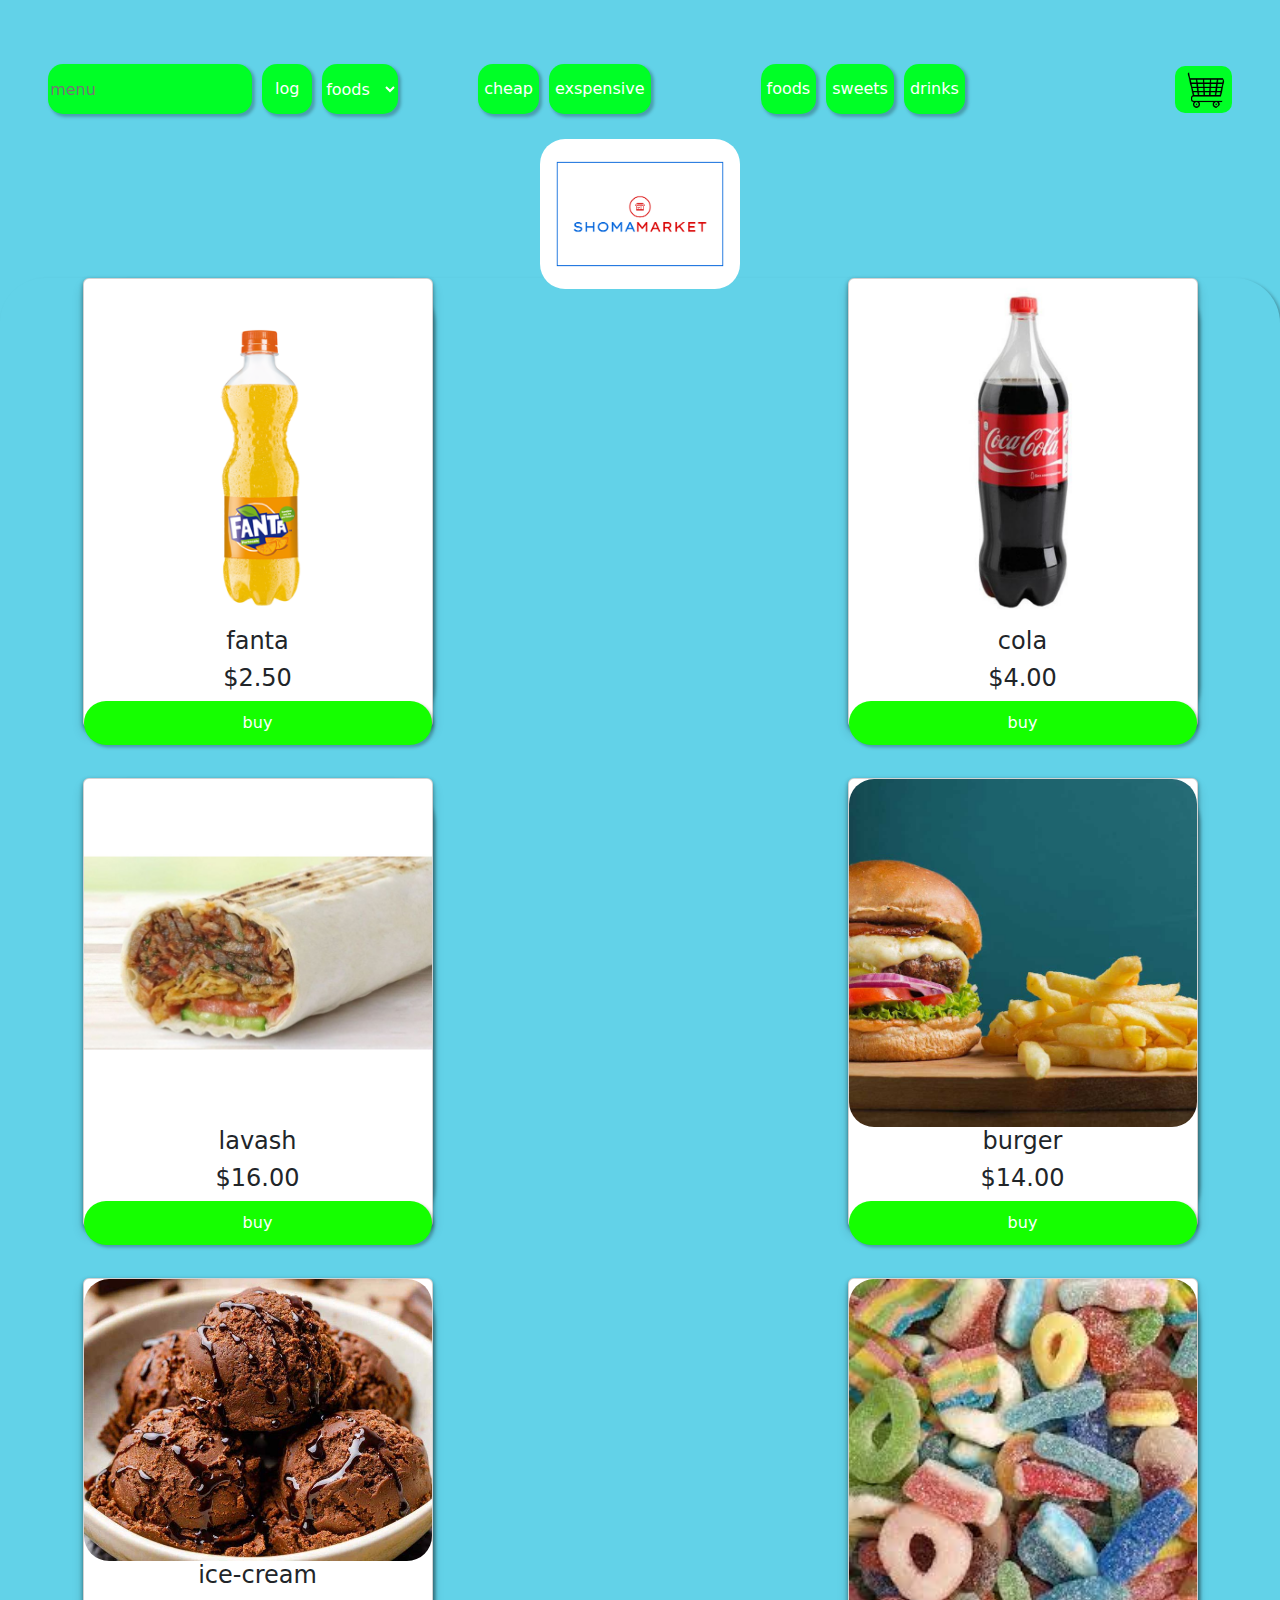
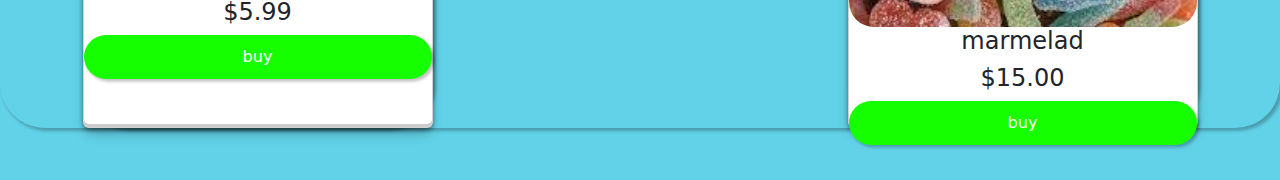
<file: index.html>
<!DOCTYPE html>
<html lang="en">
<head>
    <meta charset="UTF-8">
    <meta http-equiv="X-UA-Compatible" content="IE=edge">
    <meta name="viewport" content="width=device-width, initial-scale=1.0">
    <title>Document</title>
    <link href="https://cdn.jsdelivr.net/npm/bootstrap@5.3.0-alpha1/dist/css/bootstrap.min.css" rel="stylesheet">
    <title>Bootstrap Example</title>
    <link rel="stylesheet" href="./main.css">
 </head>
<body>
  <div class="menu-container">
    <header>
      <nav>
        <img class="logo" src="./images/mylogo.png" alt="img">
        
        <input type="text" name="" id="input" placeholder="menu">
        <button class="btn1" id="search">log</button>
        <select name="" id="select">
          <option value="foods">foods</option>
          <option value="drinks">drinks</option>
          <option value="sweets">sweets</option>
        </select>

        <button class="cheap">cheap</button>
        <button class="exspensive">exspensive</button>


        <button class="foods">foods</button>
        <button class="sweets">sweets</button>
        <button class="drinks">drinks</button>

        <div  class="modalkorzinka"></div>
        <button onclick="addClass()" id="korzinka" class="korzinka"><img src="./images/3081822.png" alt="" width="45px"></button>
 
      </nav>
      <div class="hero">
        <div class="box">
          <div class="card">
            <img src="./images/drinks1.webp" alt="img-card">
            <h4>title</h4>
            <h4 class="price">$10.99</h4>

            <button  class="buy">buy</button>

          </div>
        </div>
      </div>
    </header>    
  </div>


    <script src="./main.js"></script>
</body>
</html>
</file>
<file: main.css>
.menu-container{
    max-width: 1400px;
    margin: 0 auto;
}


header{
    width: 100%;
    height: 1780px;
    /* border: 1px solid; */
}

nav{
    background: rgb(98, 210, 232);
    column-gap: 10px;
    justify-content: center;
    align-items: center;
    display: flex;
    width: 100%;
    height: 10%;
    /* border: 1px solid; */
}
.hero{
    padding-top: 100px;
    background: rgb(98, 210, 232);
    height: 1200px;padding-bottom: 100px;
    /* margin-top:50px; */
}

input{
    border: none;
    background-color: rgb(0, 255, 38);
    border-radius: 15px;
    height: 50px;
    box-shadow: rgb(0, 0, 0, 0.25) 2.4px 2.4px 3.2px;
}

.btn1{
    color: white;
    border: none;
    background-color: rgb(0, 255, 38);
    border-radius: 15px;
    width: 50px;
    height: 50px;
    box-shadow: rgb(0, 0, 0, 0.25) 2.4px 2.4px 3.2px;
}

.logo{
    width: 200px;
    position: absolute;
    margin-top: 250px;
}

.korzinka{
    color: white;
    border: none;
    background-color: rgb(0, 255, 38);
    margin-left: 200px;
    border-radius: 10px;
}

.korzinka:hover{
    width: 58px;
}

select{
    color: white;
    border: none;
    background-color: rgb(0, 255, 38);
    border-radius: 15px;
    box-shadow: rgb(0, 0, 0, 0.25) 2.4px 2.4px 3.2px;
    cursor: pointer;
    height: 50px;
}

.drinks{
    color: white;
    border: none;
    background-color: rgb(0, 255, 38);
    border-radius: 15px;
    box-shadow: rgb(0, 0, 0, 0.25) 2.4px 2.4px 3.2px;
    height: 50px;
}
.foods{
    color: white;
    border: none;
    background-color: rgb(0, 255, 38);
    border-radius: 15px;
    margin-left: 100px;
    box-shadow: rgb(0, 0, 0, 0.25) 2.4px 2.4px 3.2px;
    height: 50px;
}
.sweets{
    color: white;
    border: none;
    background-color: rgb(0, 255, 38);
    border-radius: 15px;
    margin-left: 15
    px;
    box-shadow: rgb(0, 0, 0, 0.25) 2.4px 2.4px 3.2px;
    height: 50px;
}
.cheap{
    color: white;
    margin-left: 70px;
    border: none;
    background-color: rgb(0, 255, 38);
    border-radius: 15px;
    margin-left: 15
    px;
    box-shadow: rgb(0, 0, 0, 0.25) 2.4px 2.4px 3.2px;
    height: 50px;
}
.exspensive{
    color: white;
    border: none;
    background-color: rgb(0, 255, 38);
    border-radius: 15px;
    margin-left: 15
    px;
    box-shadow: rgb(0, 0, 0, 0.25) 2.4px 2.4px 3.2px;
    height: 50px;
}

.hero{
    width: 100%;
    height: 90%;
}


.box{
    box-shadow: rgb(0, 0, 0, 0.25) 2.4px 2.4px 3.2px;
    /* border: 1px solid; */
    /* border-radius: 35px; */
    row-gap: 50px;
    column-gap: 250px;
    flex-wrap: wrap;
    margin: 0 auto;
    display: flex;
    text-align: center;
    border-radius: 45px;
}

.buy{
    padding: 10px;
    box-shadow: rgb(0, 0, 0, 0.25) 2.4px 2.4px 3.2px;
    border-radius: 25px;
    background-color: rgb(21, 255, 0);
    color: white;
    border: none;
}


.card{
    width: 350px;
    height: 450px;
    /* border: 1px solid; */
    box-shadow: rgba(0, 0, 0, 0.4) 0px 2px 4px, rgba(0, 0, 0, 0.3) 0px 7px 13px -3px, rgba(0, 0, 0, 0.2) 0px -3px 0px inset;
}

img{
    border-radius: 25px;
}


.menu-korzinka{
    width: 1400px;
    height: 800px;
    border: 1px solid;
}
.extra{
    
    /* display: block; 
    */
    visibility: visible !important;
}


.modalkorzinka{
    text-align: center;
    /* margin-right: -200px; */
    position: fixed;
    top: 20%;
    width: 1000px;
    height: 90vh;
    background: rgb(31, 145, 109);
    visibility: hidden;
    /* border: 1px solid; */
    border-radius: 15px;
    z-index: 1;
    box-shadow: rgb(5, 5, 4, 1) 2.4px 2.4px 3.2px;
    color: white;
}

.remove{
    padding: 10px;
    border-radius: 15px;
    background-color: rgb(255, 0, 0);
    color: white;
    border: none;
}

/* .modalkorzinka.extra{

} */
</file>
